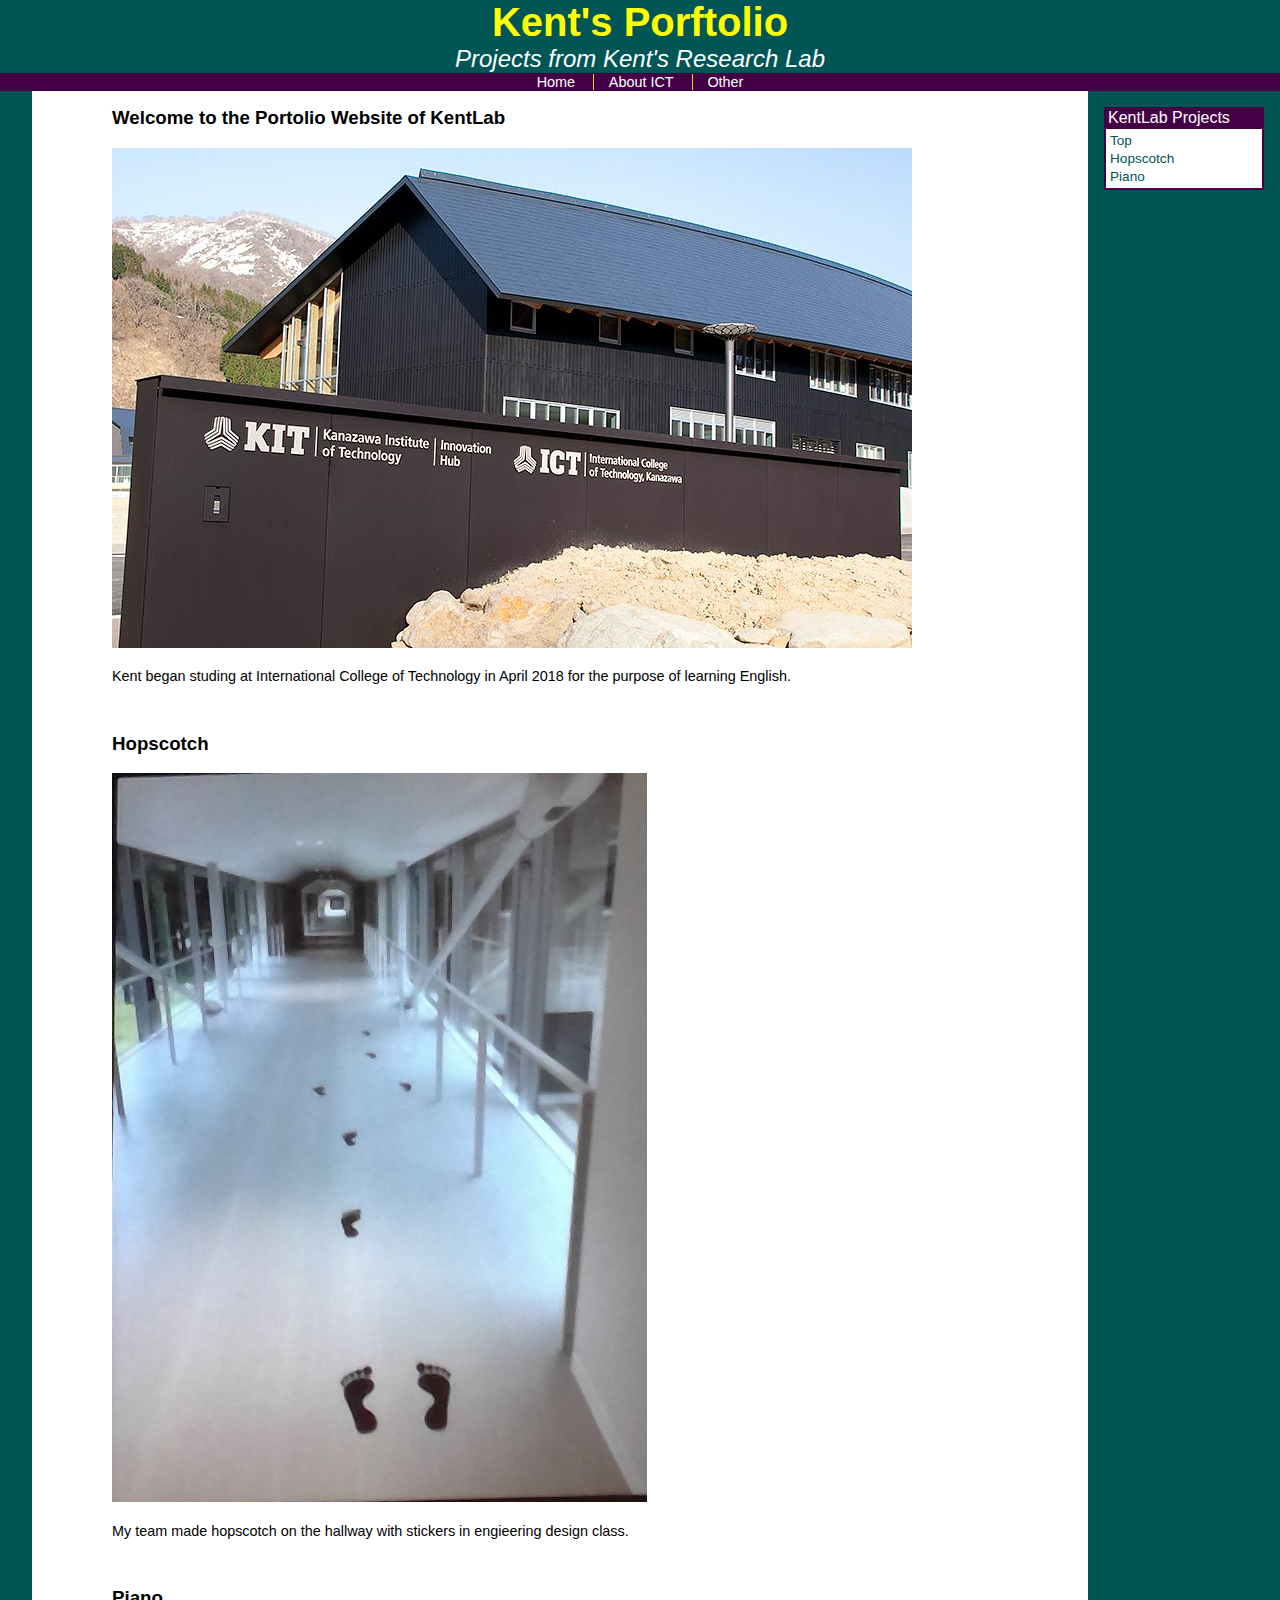
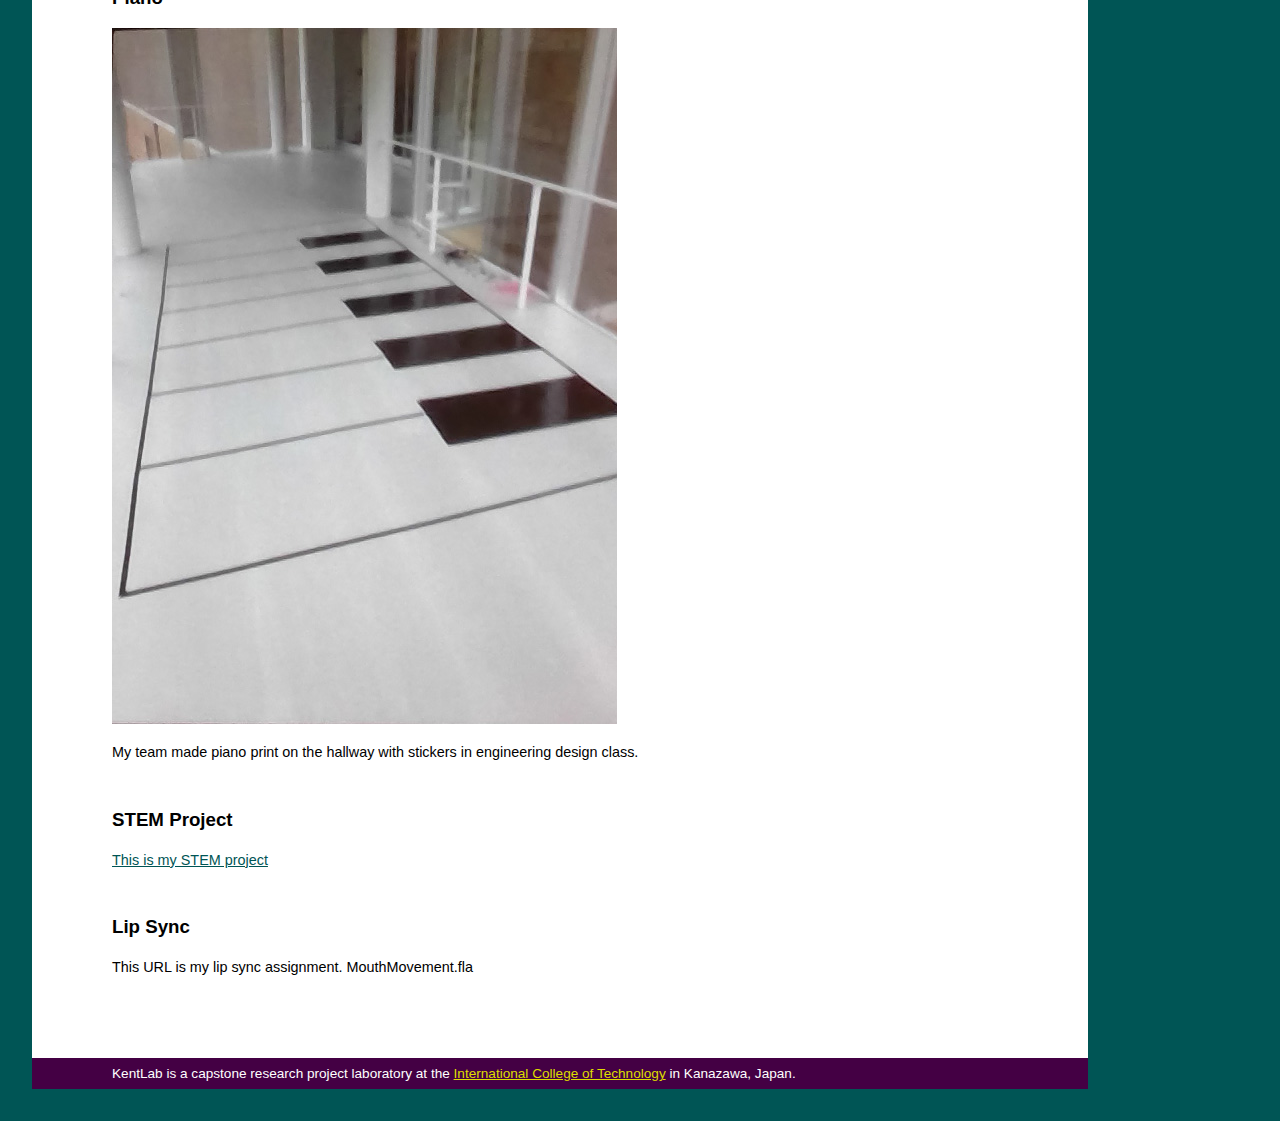
<file: index.html>
<!DOCTYPE html>
<html>
    <head>
        <meta charset="utf-8">
        <title>Kent's Portfolio</title>
        <link rel="stylesheet" type="text/css" href="css/layout.css">
        <link rel="stylesheet" type="text/css" href="css/colors_and_fonts.css">
    </head>
    <body>
        <header>
            <h1>Kent's Porftolio</h1>
            <h2>Projects from Kent's Research Lab</h2>
            <nav id="sitenav">
                <ol>
                    <li><a href="index.html">Home</a></li>
                    <li><a href="http://www.ict-kanazawa.ac.jp" target="_blank">About ICT</a></li>
                    <li><a href="file:///C:/Users/Kento/Downloads/00-STEMproject-Kent.html">Other</a></li>
                </ol>
            </nav>
        </header>
        <div id="main">
            <article class="content" id="welcome">
                <h3>Welcome to the Portolio Website of KentLab</h3>
                <img src="images/ICT_School.jpg" alt="[ICT School]">
                <p>Kent began studing at International College of Technology in April 2018 for the 
                    purpose of learning English.    
                </p>
            </article>
            <article class="content" id="hopscotch">
                <h3>Hopscotch</h3>
                <img src="images/WIN_20180725_17_16_14_Pro.jpg" alt="[Hospital Interface]">
                <p>My team made hopscotch on the hallway with stickers in engieering design class. 
                </p>
            </article>
            <article class="content" id="piano">
                <h3>Piano</h3>
                <img src="images/WIN_20180725_17_16_22_Pro.jpg" alt="[Hospital Interface]">
                <p> My team made piano print on the hallway with stickers in engineering design class.
                </p>
            </article>
			<article class="content" id="STEM Project">
                <h3>STEM Project</h3>
                <p>
				   <a href="00-STEMproject-Kent%20(2).html">This is my STEM project </a>
                </p>
            </article><article class="content" id="Lip Sync">
                <h3>Lip Sync</h3>
                <p> This URL is my lip sync assignment. 	MouthMovement.fla
                </p>
            </article>
			<article class="content" id="">
                <h3></h3>
                <p> 
                </p>
            </article>
			
            <aside id="sidebar">
                <h3>KentLab Projects</h3>
                <ol>
                    <li><a href="#welcome">Top</a></li>
                    <li><a href="#hopscotch">Hopscotch</a></li>
                    <li><a href="#piano">Piano</a></li>
                </ol>
            </aside>
            <footer>
                <p>KentLab is a capstone research project laboratory at the 
                    <a href="http://www.ict-kanazawa.ac.jp">International College of Technology</a> in Kanazawa, Japan.
                </p>
            </footer>
        </div>
    </body>

</html>
</file>
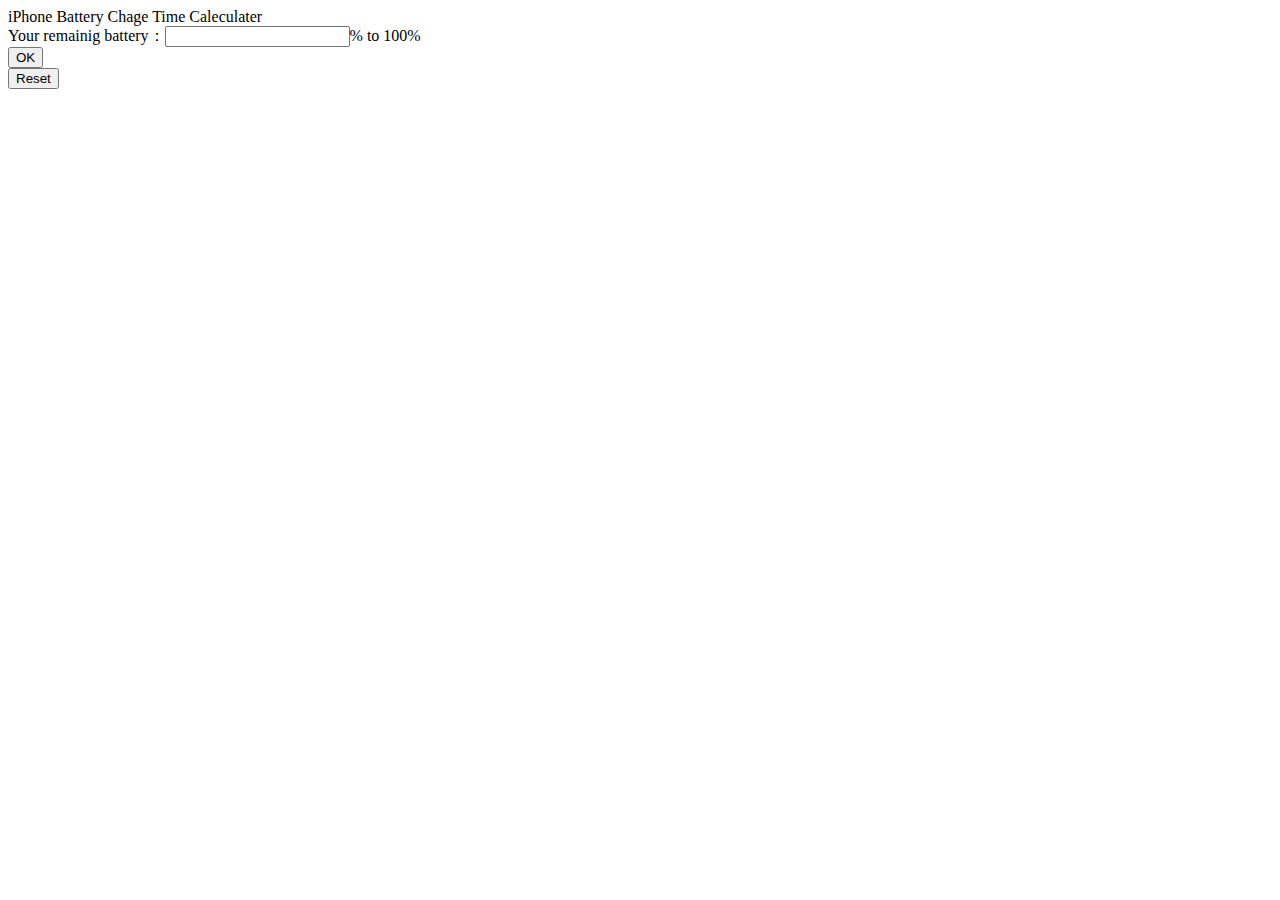
<file: 00-STEMproject-Kent.html>
<!DOCTYPE html>
<html>
	<head>
		<title>STEM Project</title>
		<script>
		</script>	
	</head>
	<body>
	  iPhone Battery Chage Time Caleculater
	    <form name="js">
         Your remainig battery：<input type="text" name="txtb" value="">% to 100%<br> 
               <input type="button" value="OK" onclick="tbox1()"><br>
               <input type="button" value="Reset" onclick="clr()"><br>
        </form>
			
		<script>
		//caleclate iPone battery chage time
		function tbox1(){

        var str1=document.js.txtb.value;
        str1=(100-str1)/1.85
        
        //round off decimal point
		var a = 123.456;
        var result = Math.round(str1);
		
        alert("You need "+result+" min for full charge");
}


//テキストボックスの文字を操作する
function clr(){

  document.js.txtb.value="";

}
		
		</script>
		
	</body>
</html>
</file>
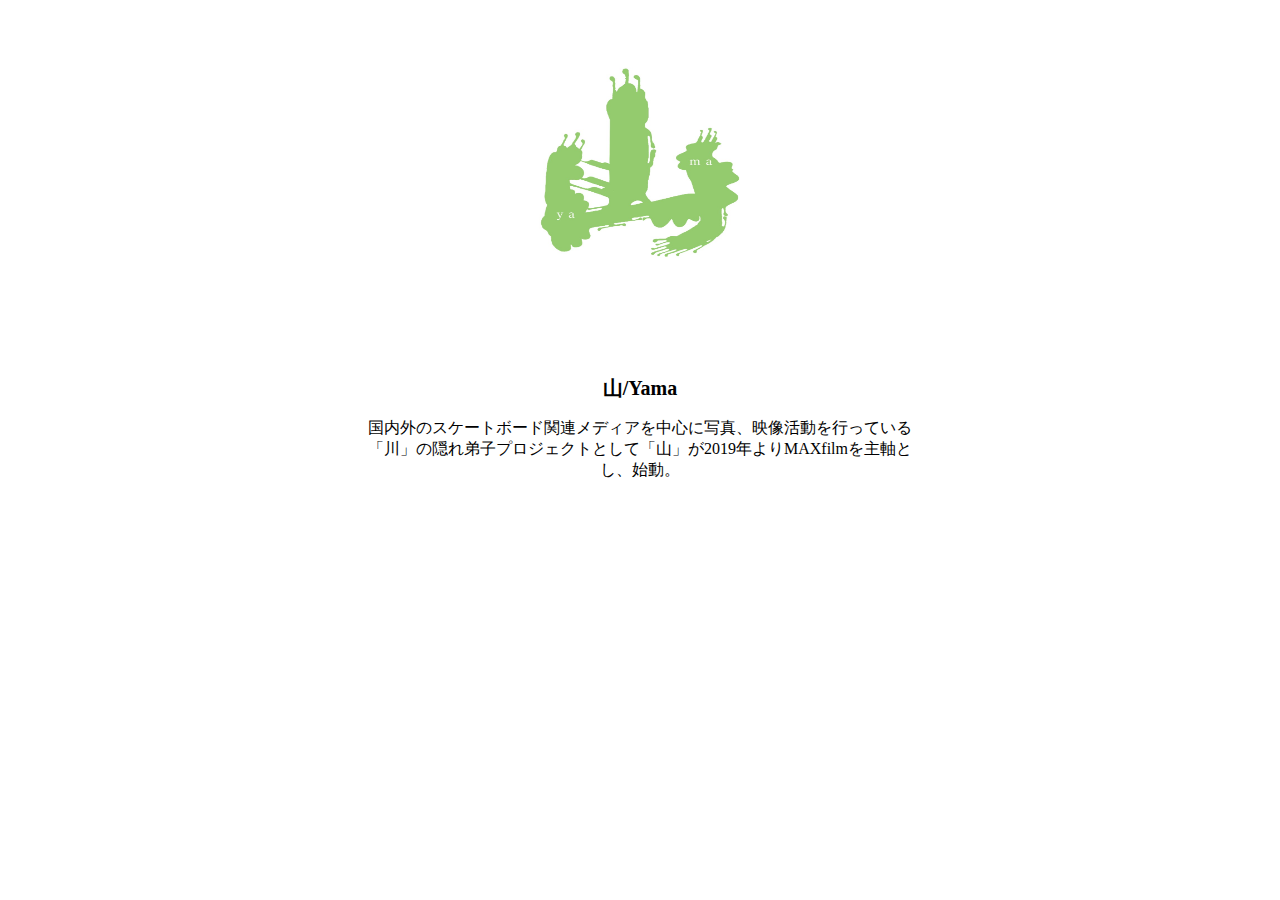
<file: yama/yama.html>
<!doctype html>
<html>
	<head>
		<meta charset="utf-8">
		<title>yama|yama official site.</title>
		<link href="stylesheet.css" rel="stylesheet" type="text/css">
    </head>

    <body>
		<div>
			<img src="IMG_1700.JPG" width="1077" height="1523" alt=""/>
			<h1>山/Yama</h1>
			<p>国内外のスケートボード関連メディアを中心に写真、映像活動を行っている「川」の隠れ弟子プロジェクトとして「山」が2019年よりMAXfilmを主軸とし、始動。</p>
			
		</div>
	</body>
</html>
</file>
<file: css/layout.css>
body {
    margin: 0;
    padding: 0;
}
header h1, header h2 {
    margin: 0;
}
.content {
    padding: 1em 5em;
}
.content h3 {
    margin-top: 0;
}
#sitenav ol {
    padding: 0;
    margin: 0;
    display: inline;
}
#sitenav li {
    display: inline;
    padding-left: 1em;
    margin-left: 1em;
    border-left: 1px solid black;
}
#sitenav li:first-child {
    padding-left: 0;
    border-left: none;
    margin-left: 0;
}
#main {
    padding: 0 12em 2em 2em;
    position: relative;
}
#sidebar {
    position: absolute;
    width: 10em;
    right: 1em; 
    top: 1em;
}
#sidebar h3 {
    margin: 0;
    padding: 0.125em 0.25em;
}
#sidebar ol {
    margin: 0 0 1em 0;
    padding: 0.125em 0.25em;
}
#sidebar li {
    display: block;
    padding: 0.125em 0;
}
footer {
    padding: 0.5em 5em;
}
footer p {
    margin: 0em; 
}
</file>
<file: css/colors_and_fonts.css>
body {
    font-family: Optima, sans-serif;
    background-color: silver;
}
a:link {
    color: #055;
}
a:visited {
    color: #404;
}
header {
    text-align: center;
    color: white;
    background-color: #055;
}
header h1 {
    color: #FFFF00;
    font-size: 250%;
}
header h2 {
    font-weight: normal;
    font-style: italic;
}
#sitenav {
    color: white;
    background-color: #404;
}
#sitenav ol {
    font-size: 90%;
    text-align: center;
}
#sitenav li {
    border-left: 1px solid #DD0;
}
#sitenav li a {
    color: white;
}
#sitenav li a:link, #sitenav li a:visited {
    color: white; 
    text-decoration: none;
}
#sitenav li a:hover {
    color: #DDDD00;
}
#main {
    background-color: #055;
}
.content {
    background-color: white;
}
.content p {
    font-size: 90%;
    line-height: 1.4;
}
#sidebar h3 {
    font-size: 100%;
    color: white;
    font-weight: normal;
    background-color: #404;
}
#sidebar ol {
    background-color: white; 
    border: 2px solid #404;
    border-top: 0;
}
#sidebar li {
    font-size: 85%;
}
#sidebar li a:link, #sidebar li a:visited {
    text-decoration: none;
    color: #055;
}
#sidebar li a:hover {
    color: #404;
}
footer {
    background-color: #404; 
    color: white;
}
footer p {
    font-size: 85%;
}
footer p a:link, footer p a:visited {
    color: #DDDD00;
}
</file>
<file: yama/stylesheet.css>
@charset "utf-8";
div{
	text-align: center
}
img{
	width:300px;
	height:350px;
}
h1{
	color:black;
	font-size:20px;
	font-family:"adamina";
}
p{
	margin-left: 350px;
    margin-right: 350px;
}
</file>
